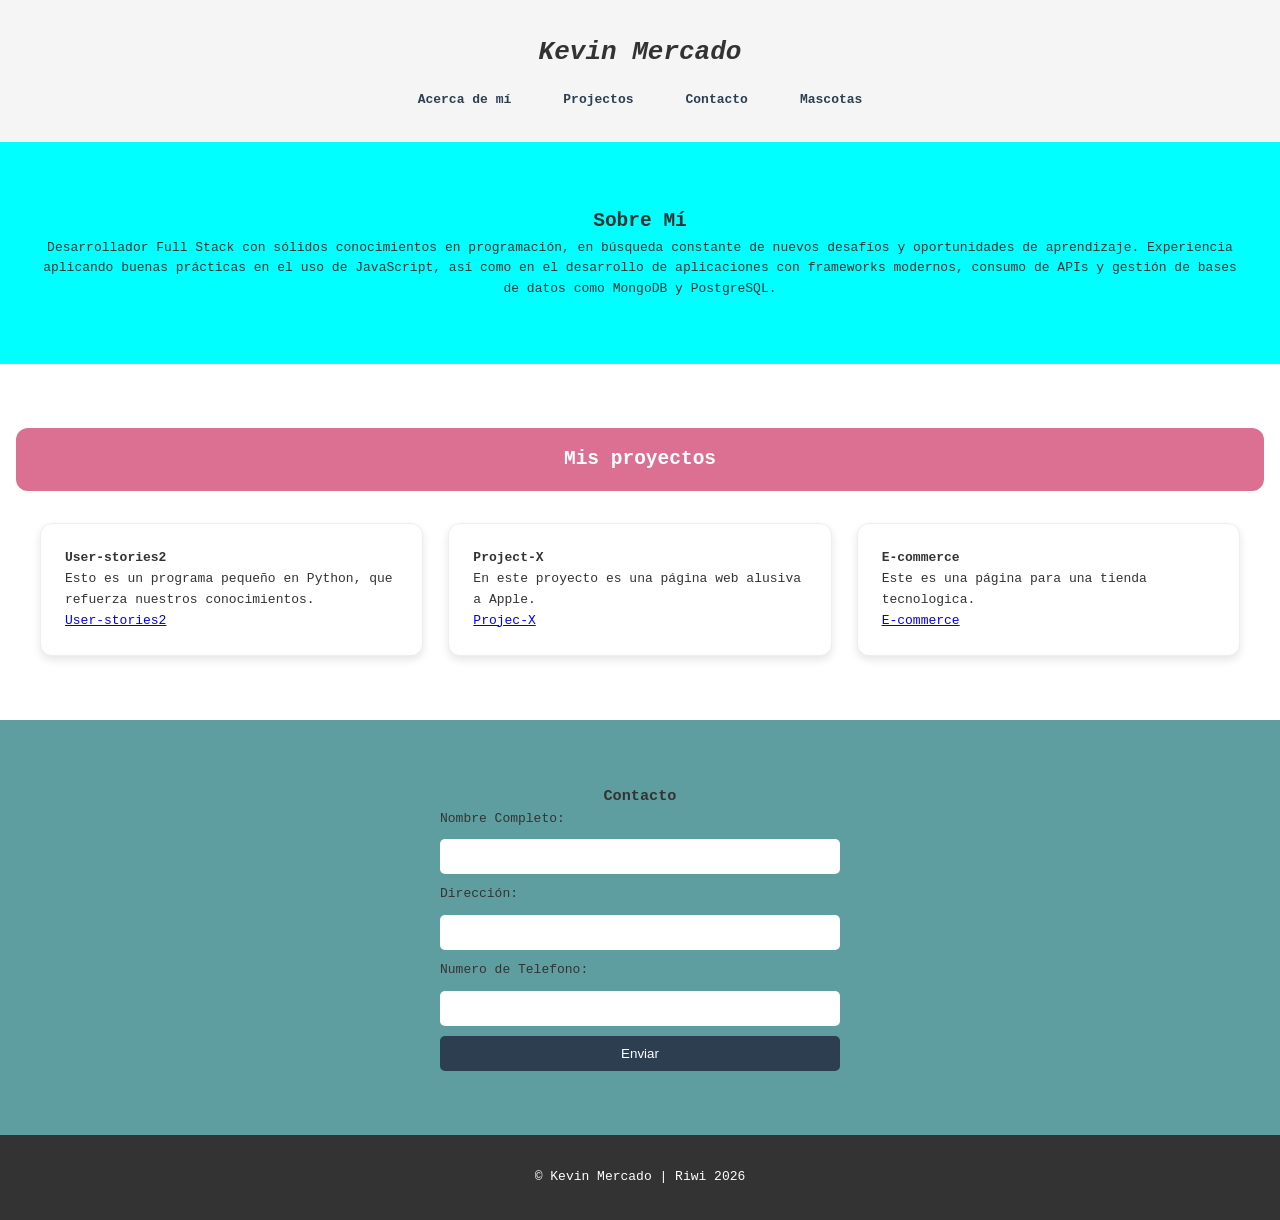
<file: index.html>
<!DOCTYPE html>
<html lang="es">
  <head>
    <meta charset="UTF-8" />
    <meta name="viewport" content="width=device-width, initial-scale=1.0" />
    <meta name="author" content="Kevin Mercado" />
    <link rel="icon" type="image/icon" href="/images/trabajar.png" />
    <link rel="stylesheet" href="styles.css" />

    <title>Mi Portafolio</title>
  </head>
  <body>
    <header class="header-main">
      <h1>Kevin Mercado</h1>
      <section class="item">
        <ul>
          <li><a href="#about-me">Acerca de mí</a></li>
          <li><a href="#project">Projectos</a></li>
          <li><a href="#contact">Contacto</a></li>
          <li>
            <a href="mascotas.html">Mascotas</a>
          </li>
        </ul>
      </section>
    </header>
    <nav>
      <!--Aqui va mi section el cual hablo acerca de mi. -->
      <section id="about-me">
        <h2>Sobre Mí</h2>
        <p>
          Desarrollador Full Stack con sólidos conocimientos en programación, en
          búsqueda constante de nuevos desafíos y oportunidades de aprendizaje.
          Experiencia aplicando buenas prácticas en el uso de JavaScript, así
          como en el desarrollo de aplicaciones con frameworks modernos, consumo
          de APIs y gestión de bases de datos como MongoDB y PostgreSQL.
        </p>
      </section>

      <!-- Aquí creo una lista para los links de mis proyectos.-->

      <section id="project">
        <h2>Mis proyectos</h2>

        <div class="container-project">
          <article class="projects">
            <h4>User-stories2</h4>
            <p>
              Esto es un programa pequeño en Python, que refuerza nuestros
              conocimientos.
            </p>
            <a
              class="User-stories"
              href="https://github.com/KevinMercado1/user-stories2"
              target="_blank"
            >
              User-stories2</a
            >
          </article>

          <article class="projects">
            <h4>Project-X</h4>
            <p>En este proyecto es una página web alusiva a Apple.</p>
            <a
              class="Projec-X"
              href="https://github.com/KevinMercado1/Project-x"
              target="_blank"
            >
              Projec-X</a
            >
          </article>

          <article class="projects">
            <h4>E-commerce</h4>
            <p>Este es una página para una tienda tecnologica.</p>
            <a
              class="ecommerce"
              href="https://github.com/KevinMercado1/ecommerce"
              target="_blank"
            >
              E-commerce</a
            >
          </article>
        </div>
      </section>
      <!-- En esta parte esta el apartado de contacto-->
      <section id="contact">
        <h3>Contacto</h3>
        <form>
          <label for="name">Nombre Completo:</label>
          <input type="text" id="name" name="name" />
          <label for="address">Dirección:</label>
          <input type="text" id="address" name="address" />
          <label for="phone">Numero de Telefono:</label>
          <input type="number" id="phone" name="number" />
          <button type="submit">Enviar</button>
        </form>
      </section>
    </nav>
    <footer>&copy; Kevin Mercado | Riwi 2026</footer>
    <script src="script.js"></script>
  </body>
</html>
</file>
<file: styles.css>
/*Variables y Configuración Inicial */
:root {
  --primary-color: #2c3e50;
  --accent-color: #gold;
  --bg-about: #00ffff;
  --bg-projects: #db7093;
  --bg-contact: #5f9ea0;
  --card-shadow: 0 4px 8px rgba(0, 0, 0, 0.1);
  --border-radius: 12px;
}

* {
  box-sizing: border-box;
  margin: 0;
  padding: 0;
}

body {
  font-family: monospace;
  line-height: 1.6;
  color: #333;
}

/* --- HEADER Y NAVEGACIÓN --- */
header {
  background-color: whitesmoke;
  padding: 2rem 1rem;
  text-align: center;
}

.header-main h1 {
  font-style: italic;
  margin-bottom: 1rem;
}

.item ul {
  list-style: none;
  display: flex;
  flex-wrap: wrap;
  justify-content: center;
  gap: 20px;
}

.item a,
.button-return {
  text-decoration: none;
  color: #2c3e50;
  font-weight: bold;
  padding: 8px 16px;
  border-radius: 4px;
  transition: background 0.3s;
}

.item a:hover,
.button-return:hover {
  background-color: gold;
}

/* --- SECCIÓN SOBRE MÍ --- */
#about-me {
  background-color: var(--bg-about);
  padding: 4rem 2rem;
  text-align: center;
}

/* --- SECCIÓN PROYECTOS --- */
#project {
  padding: 4rem 1rem;
}

#project h2 {
  background-color: var(--bg-projects);
  color: white;
  padding: 1rem;
  text-align: center;
  margin-bottom: 2rem;
  border-radius: var(--border-radius);
}

.container-project {
  display: grid;
  grid-template-columns: repeat(auto-fit, minmax(280px, 1fr));
  gap: 25px;
  max-width: 1200px;
  margin: 0 auto;
}

.projects {
  background: white;
  padding: 1.5rem;
  border-radius: var(--border-radius);
  box-shadow: var(--card-shadow);
  border: 1px solid #eee;
  transition: transform 0.3s;
  display: flex;
  flex-direction: column;
  justify-content: space-between;
}

.projects:hover {
  transform: translateY(-5px);
}

/* --- SECCIÓN MASCOTAS --- */
.color {
  background-color: skyblue;
}

#pet {
  padding: 2rem;
}

.animales {
  display: grid;
  grid-template-columns: repeat(auto-fit, minmax(280px, 1fr));
  gap: 20px;
  padding: 2rem;
}

.animales article {
  background: white;
  border-radius: 15px;
  padding: 1.5rem;
  box-shadow: 0 4px 15px rgba(0, 0, 0, 0.1);
  display: flex;
  flex-direction: column;
  align-items: center;
  transition: transform 0.3s ease;
}

.animales article:hover {
  transform: translateY(-5px);
}

.animales img {
  width: 100%;
  height: 200px;
  object-fit: cover;
  border-radius: 10px;
  margin-top: 15px;
}

.animales h3 {
  margin-bottom: 10px;
  color: #2c3e50;
}

/* --- FORMULARIO DE CONTACTO --- */
#contact {
  background-color: var(--bg-contact);
  padding: 4rem 2rem;
  display: flex;
  flex-direction: column;
  align-items: center;
}

form {
  display: flex;
  flex-direction: column;
  gap: 10px;
  width: 100%;
  max-width: 400px;
}

input {
  padding: 10px;
  border-radius: 5px;
  border: none;
}

button {
  padding: 10px;
  background-color: var(--primary-color);
  color: white;
  border: none;
  border-radius: 5px;
  cursor: pointer;
}

/* --- FOOTER --- */
footer {
  padding: 2rem;
  background: #333;
  color: white;
  text-align: center;
}

@media (max-width: 600px) {
  .animales {
    grid-template-columns: 1fr;
  }

  .header-main h1 {
    font-size: 1.5rem;
  }
}
</file>
